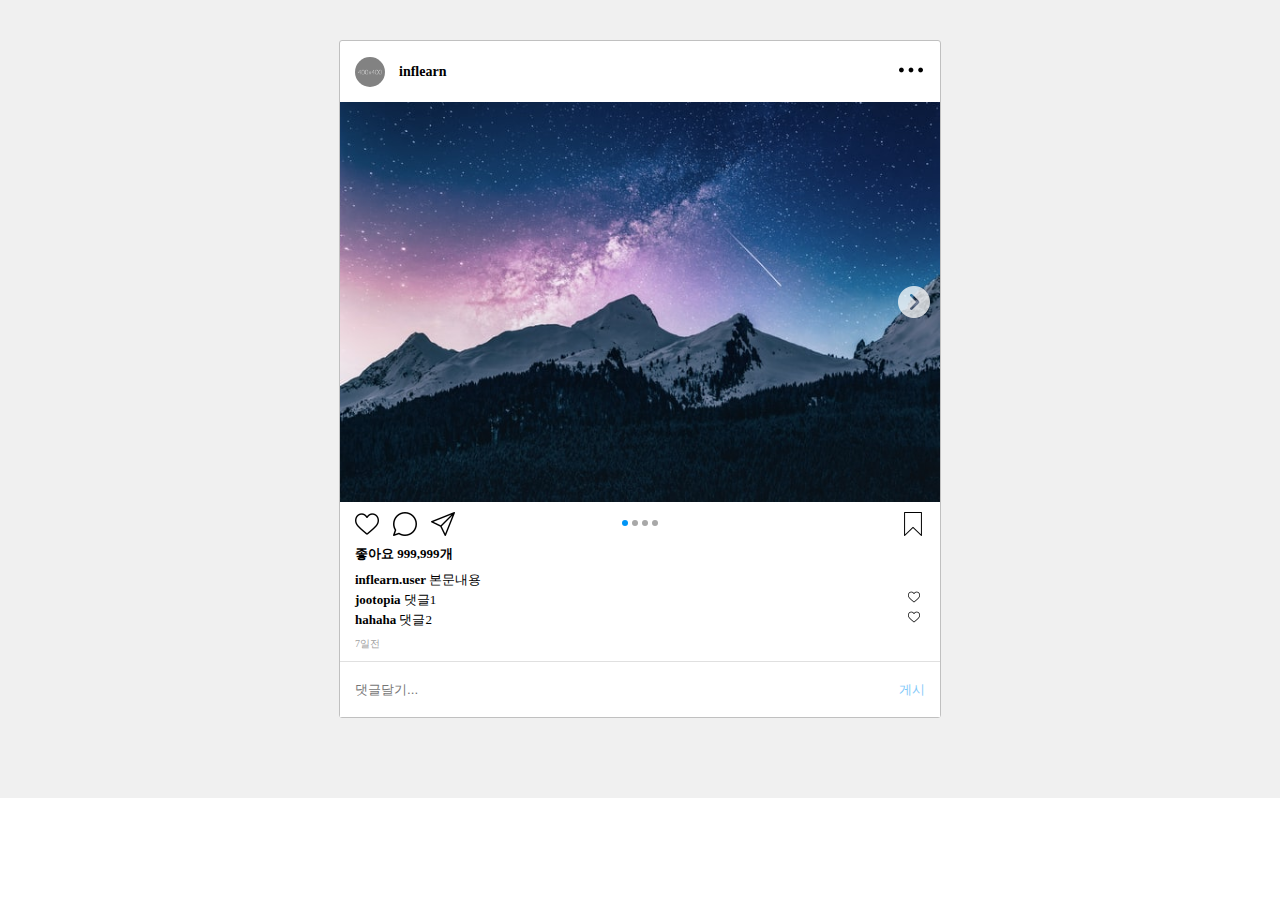
<file: origin/card.html>
<html>

<head>
    <meta charset="UTF-8">
    <title>인스타그램</title>
    <link rel="stylesheet" href="card.css">
</head>

<body>
    <section class="container">
        <article class="card">
            <header>
                <div class="circle-image">
                    <img src="images/profile.png">
                </div>
                <div class="card-username">
                    <span>inflearn</span>
                </div>
                <div class="option-more">
                    <button class="transparent-button"><img src="images/icons/mark.png"></button>
                </div>
            </header>
            <main>
                <div class="carousel" data="0">
                    <!--캐러셀 들어갈영역-->
                    <div>
                        <ul>
                            <li><img src="images/mountain1.jpg"></li><li>
                                <img src="images/mountain2.jpg"></li><li>
                                <img src="images/mountain3.jpg"></li><li>
                                <img src="images/mountain4.jpg"></li>
                        </ul>
                        <div class="slide slide-left" style="display : none;">
                            <button class="transparent-button">
                                <img src="images/icons/arrow-left.png">
                            </button>
                        </div>
                        <div class="slide slide-right ">
                            <button class="transparent-button">
                                <img src="images/icons/arrow-right.png">
                            </button>
                        </div>
                        <footer>
                            <div class="active">
                            </div>
                            <div></div>
                            <div></div>
                            <div></div>
                        </footer>

                    </div>
                </div>
                <div class="card-container">
                    <div class="card-buttons">
                        <div>
                            <button class="transparent-button">
                                <img src="images/icons/heart.png">
                            </button>

                        </div>
                        <div>
                            <button class="transparent-button">
                                <img src="images/icons/chat.png">
                            </button>
                        </div>
                        <div>
                            <button class="transparent-button">
                                <img src="images/icons/paper-plane.png">
                            </button>
                        </div>
                        <div class="last-card-button">
                            <button class="transparent-button">
                                <img src="images/icons/bookmark.png">
                            </button>
                        </div>
                    </div>
                    <div class="card-likes">좋아요 999,999개</div>
                    <div class="card-content">
                        <ul>
                            <li>
                                <div>
                                    <span>
                                        inflearn.user
                                    </span>본문내용
                                </div>
                            </li>
                            <li class="comment">
                                <div>
                                    <span>
                                        jootopia
                                    </span>댓글1
                                    <button class="transparent-button">
                                        <img src="images/icons/heart.png">
                                    </button>
                                </div>
                            </li>
                            <li class="comment">
                                <div>
                                    <span>
                                        hahaha
                                    </span>댓글2
                                    <button class="transparent-button">
                                        <img src="images/icons/heart.png">
                                    </button>
                                </div>
                            </li>
                        </ul>
                    </div>
                    <div class="card-time">7일전</div>



                </div>
            </main>
            <footer class="card-comment">
                <input type="text" placeholder="댓글달기..." name="comment">
                <div>
                    <button class="transparent-button">게시</button>
                </div>

            </footer>
        </article>

    </section>
    <script type="text/javascript" src="smoothscroll.min.js"></script>
    <script type="text/javascript" src="carousel.js"></script>
</body>

</html>
</file>
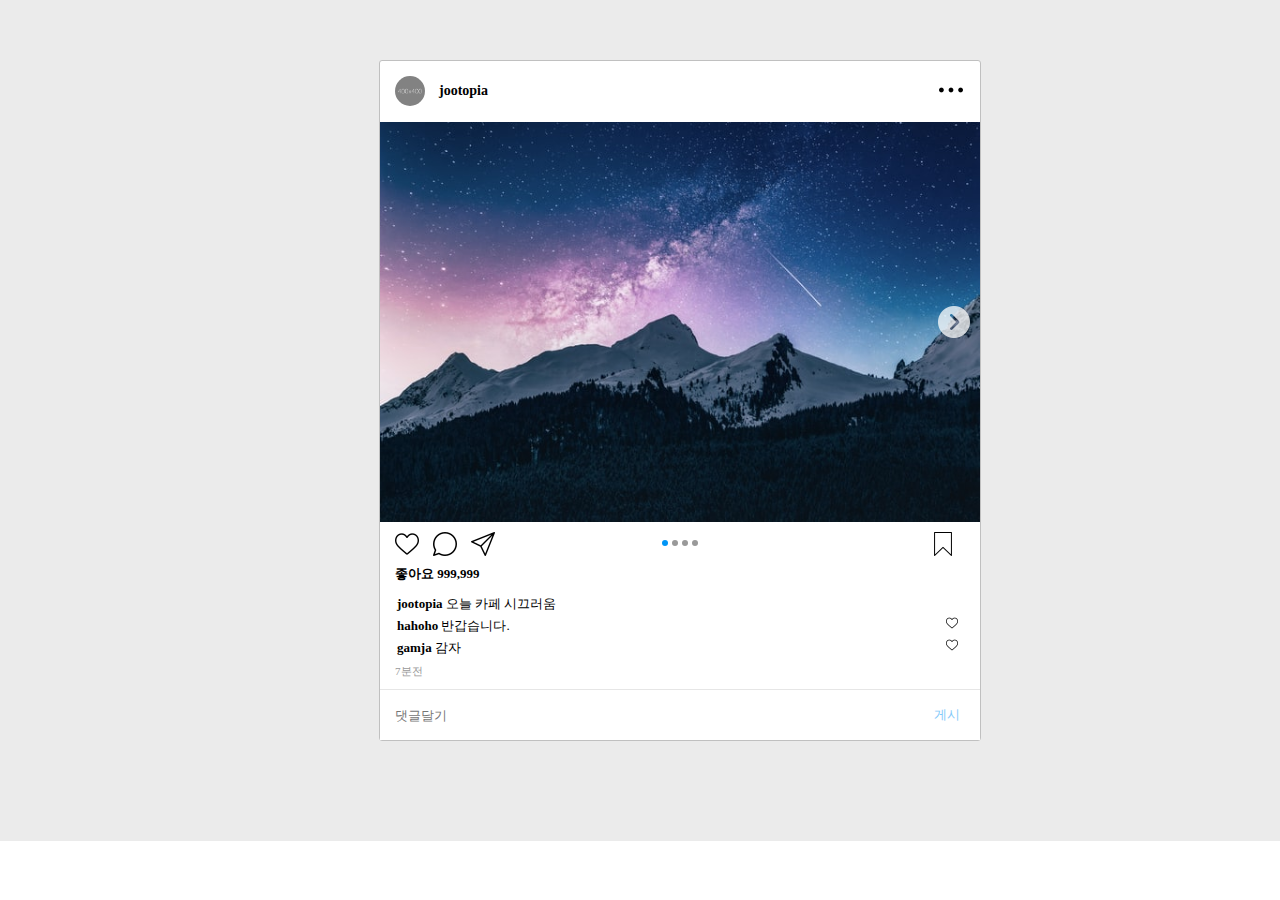
<file: practice01/test.html>
<html>

<head>
    <meta charset="UTF-8">
    <title>인스타그램 카드 연습</title>
    <link rel="stylesheet" href="test.css">
</head>

<body>
    <section class="container">
        <article class="card">
            <header>
                <div class="profile">
                    <img src="images/profile.png">
                </div>
                <div class="username">
                    <span>jootopia</span>
                </div>
                <div class="more">
                    <button class="transparent-button"><img src="images/icons/mark.png"></button>
                </div>
            </header>
            <main>
                <!-- 캐러셀 시작 -->
                <div class="carousel" data='0'>
                    <div>
                        <ul>
                            <li><img src="images/mountain1.jpg"></li><li>
                                <img src="images/mountain2.jpg"></li><li>
                                <img src="images/mountain3.jpg"></li><li>
                                <img src="images/mountain4.jpg"></li>
                        </ul>
                        <div class="slide slide-left" style="display : none">
                            <button class="transparent-button">
                                <img src="images/icons/arrow-left.png">
                            </button>
                        </div>
                        <div class="slide slide-right">
                            <button class="transparent-button">
                                <img src="images/icons/arrow-right.png">
                            </button>
                        </div>
                        <footer>
                            <div class="active">
                            </div>
                            <div></div>
                            <div></div>
                            <div></div>
                        </footer>
                    </div>
                </div>
                <div class="card-container">
                    <div class="card-buttons">
                        <div>
                            <button class="transparent-button">
                                <img src="images/icons/heart.png">
                            </button>
                        </div>
                        <div>
                            <button class="transparent-button">
                                <img src="images/icons/chat.png">
                            </button>
                        </div>
                        <div>
                            <button class="transparent-button">
                                <img src="images/icons/paper-plane.png">
                            </button>
                        </div>
                        <div class="bookmark">
                            <button class="transparent-button">
                                <img src="images/icons/bookmark.png">
                            </button>
                        </div>
                    </div>
                    <div class="card-likes"> 좋아요 999,999</div>
                    <div class="card-content">
                        <ul>
                            <li>
                                <div>
                                    <span> jootopia </span>오늘 카페 시끄러움 </div>
                            </li>
                            <li class="card-comment">
                                <div>
                                    <span> hahoho </span>반갑습니다. <button class="transparent-button">
                                        <img src="images/icons/heart.png">
                                    </button>
                                </div>
                            </li>
                            <li class="card-comment">
                                <div>
                                    <span> gamja </span>감자 <button class="transparent-button">
                                        <img src="images/icons/heart.png">
                                    </button>
                                </div>
                            </li>
                        </ul>
                    </div>
                    <div class="card-time">7분전</div>
                </div>
                </div>
            </main>
            <footer class="comment">
                <input type="text" placeholder="댓글달기">
                <div>
                    <button class="transparent-button">게시</button>
                </div>
            </footer>
        </article>
    </section>
    <script type="text/javascript" src="smoothscroll.min.js"></script>
    <script type="text/javascript" src="test.js"></script>
</body>

</html>
</file>
<file: origin/card.css>
* {
  padding: 0;
  margin: 0;
}

ul,
li {
  list-style: none;
}

.transparent-button {
  background-color: transparent;
  border: 0;
  outline: 0;
  cursor: pointer;
}

.container {
  width: 100%;
  background-color: #f0f0f0;
  padding: 20px 0;
}

article.card {
  width: 600px;
  margin: 20px auto;
  margin-bottom: 60px;
  background-color: #ffffff;
  border: 1px solid #c0c0c0;
  border-radius: 3px;
}

/*** header 시작 ***/
article.card header {
  height: 40px;
  padding: 10px;
}

article.card header > div {
  display: inline-block;
  vertical-align: middle;
}

.circle-image {
  height: 100%;
  padding: 5px;
  box-sizing: border-box;
}

.circle-image > img {
  height: 100%;
  border-radius: 50%;
}

.card-username {
  padding: 10px 0px;
  font-weight: 900;
  line-height: 1.5;
  margin-left: 5px;
  font-size: 14px;
}

.option-more {
  float: right;
  padding: 7px;
}
/*** header 종료 ***/

/*** contents 시작 ***/

.card-container {
  padding: 5px 10px;
}

/* 버튼 */
.card-buttons {
  padding: 0 5px;
  margin-top: 5px;
}

.card-buttons > div {
  display: inline-block;
  margin-right: 10px;
}

.card-buttons > div.last-card-button {
  float: right;
  margin-right: 0;
}

/* 좋아요 */
.card-likes {
  font-size: 13px;
  font-weight: 900;
  padding: 5px;
}

/* 본문 */
.card-content {
  padding: 2px 5px;
  font-size: 13px;
}

.card-content li > div {
  padding: 1px 0;
}

.card-content li > div > span {
  font-weight: 900;
}

.card-content li.comment > div > button {
  float: right;
}

.card-content li.comment > div > button > img {
  width: 12;
  margin-right: 5px;
}

/* 시간 */

.card-time {
  padding: 5px;
  font-size: 10px;
  color: #a0a0a0;
}

/* 푸터 */

footer.card-comment {
  position: relative;
  height: 55px;
  border-top: 1px solid #e0e0e0;
}

footer.card-comment input {
  width: 100%;
  height: 100%;
  border: 0;
  outline: 0;
  padding: 0 15px;
  color: #606060;
}

footer.card-comment > div {
  position: absolute;
  right: 10px;
  top: 50%;
  transform: translateY(-50%);
}

footer.card-comment > div > button {
  color: #0095f6;
  opacity: 0.5;
  padding: 10px 5px;
}

/* 캐러셀 */

article.card main .carousel {
  width: 100%;
  position: relative;
}

article.card main .carousel > div {
  overflow: hidden;
}

article.card main .carousel ul {
  width: 10000px;
}

article.card main .carousel ul > li {
  display: inline-block;
}

article.card main .carousel ul > li img {
  width: 600px;
}

.slide {
  position: absolute;
  top: 50%;
  transform: translateY(-50%);
  padding: 10px;
}

.slide img {
  opacity: 0.75;
}

.slide-right {
  right: 0;
}

.carousel footer {
  position: absolute;
  height: 20px;
  text-align: center;
  width: 100%;
  bottom: -30px;
}

.carousel footer div {
  width: 6px;
  height: 6px;
  background-color: #a8a8a8;
  display: inline-block;
  border-radius: 50%;
}

.carousel footer div.active {
  background-color: #0095f6;
}
</file>
<file: practice01/test.css>
* {
  padding: 0;
  margin: 0;
}

ul,
li {
  list-style: none;
}

.container {
  width: 100%;
  background-color: #ebebeb;
  padding: 40px;
}

article.card {
  width: 600px;
  background-color: #ffffff;
  margin: 20px auto;
  border: #c0c0c0 1px solid;
  border-radius: 3px;
  margin-bottom: 60px;
}

.transparent-button {
  background-color: transparent;
  border: 0px;
  cursor: pointer;
  outline: 0;
}

/* header 시작 */

article.card header {
  height: 40px;
  padding: 10px;
}

article.card header > div {
  display: inline-block;
  vertical-align: middle;
}

.profile {
  height: 100%;
  padding: 5px;
  box-sizing: border-box;
}

.profile > img {
  height: 100%;
  border-radius: 50px;
}

.username {
  font-size: 14px;
  font-weight: 900;
  margin-left: 5px;
}

.more {
  float: right;
  padding: 7px;
}

/* contents 시작 */

.card-buttons {
  padding: 0 15px;
  margin-top: 10px;
}

.card-buttons > div {
  display: inline-block;
  margin-right: 10px;
}

.card-buttons > div.bookmark {
  float: right;
}

/* 본문 */

.card-likes {
  font-weight: 900;
  padding: 5px 15px;
  font-size: 13px;
}

.card-content {
  padding: 5px 15px;
  font-size: 13px;
}

.card-content li > div > span {
  font-weight: 900;
}

.card-content li > div {
  padding: 2px;
}

.card-content li > div button {
  float: right;
}

.card-content li > div button > img {
  width: 12px;
  margin-right: 5px;
}

.card-time {
  font-size: 11px;
  padding: 0 15px;
  color: #999999;
  margin-bottom: 10px;
}

/* 캐러셀 */

.carousel {
  width: 100%;
  position: relative;
}

.carousel > div {
  overflow: hidden;
}

.carousel ul > li {
  display: inline-block;
}

.carousel ul {
  width: 100000px;
}

.carousel ul > li > img {
  width: 600px;
}

.slide {
  position: absolute;
  top: 50%;
  transform: translateY(-50%);
  padding: 10px;
}

.slide.slide-right {
  right: 0;
}

.slide > button {
  opacity: 0.75;
}

.carousel footer {
  position: absolute;
  height: 20px;
  text-align: center;
  width: 100%;
  bottom: -30px;
}

.carousel footer div {
  width: 6px;
  height: 6px;
  background-color: #999999;
  display: inline-block;
  border-radius: 50%;
}

.carousel footer div.active {
  background-color: #0095f6;
}

/* footer */

footer.comment {
  height: 50px;
  position: relative;
  border-top: solid 1px #e6e6e6;
}

.comment input {
  width: 100%;
  height: 100%;
  border: 0;
  outline: 0;
  padding: 0 15px;
}

.comment > div {
  position: absolute;
  right: 15px;
  top: 50%;
  transform: translateY(-50%);
}

.comment > div button {
  color: #0095f6;
  opacity: 0.5;
  padding: 10px 5px;
}
</file>
